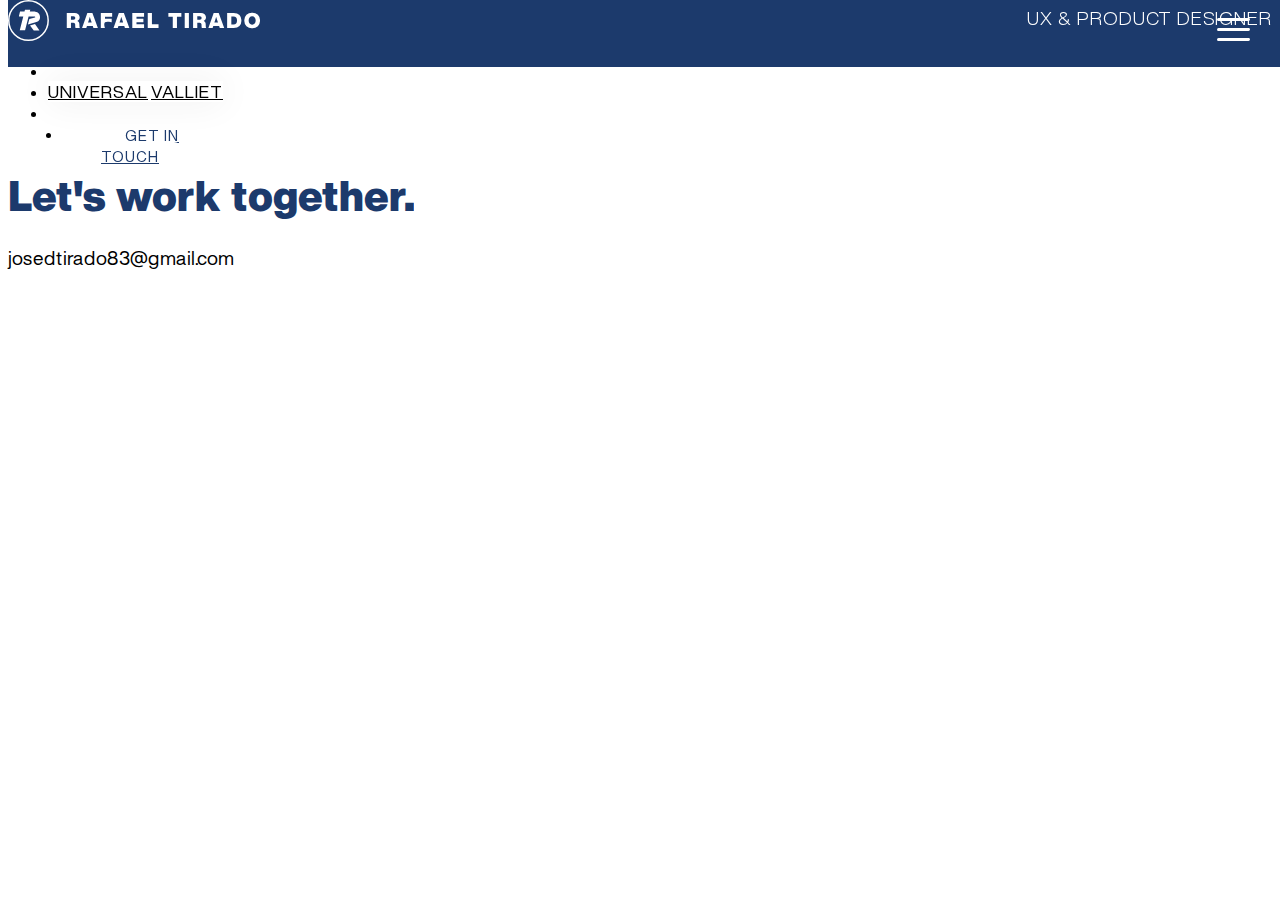
<file: contact.html>
<!doctype html>
<html lang="en">
  <head>
    <!-- Required meta tags -->
    <meta charset="utf-8">
    <meta name="viewport" content="width=device-width, initial-scale=1, shrink-to-fit=no">

    <link href="fonts/stylesheet.css" rel="stylesheet">
    
    <!-- Bootstrap CSS -->
    <link rel="stylesheet" href="https://cdn.jsdelivr.net/npm/bootstrap@4.6.1/dist/css/bootstrap.min.css" integrity="sha384-zCbKRCUGaJDkqS1kPbPd7TveP5iyJE0EjAuZQTgFLD2ylzuqKfdKlfG/eSrtxUkn" crossorigin="anonymous">


    <!-- Custom CSS -->
    <link rel="stylesheet" href="css/styles.css">
    

    <title>Rafael Tirado UX Porfolio</title>
  </head>
  <body class="general"> 
    
    <header>
        <div class="container">
            <div class="row">
                <div class="col-md-12">

                    <nav class="navbar navbar-expand-lg navbar-light">
                        <a class="navbar-brand" href="index.html">
                            <img src="images/logo_jr.svg" alt="Rafael Tirado, UX & Product Designer">
                            <span class="skill d-none">UX & PRODUCT DESIGNER</span>
                        </a>
                        <button class="navbar-toggler" type="button" data-toggle="collapse" data-target="#navbarNav" aria-controls="navbarNav" aria-expanded="false" aria-label="Toggle navigation">
                          <span class="navbar-toggler-icon"></span>
                        </button>
                        <div class="collapse navbar-collapse justify-content-end" id="navbarNav">
                            <ul class="navbar-nav">
                                <li class="nav-item active">
                                  <a class="nav-link" href="index.html#">Home</a>
                                </li>
                                <li class="nav-item">
                                    <div class="dropdown">
                                    <a class="nav-link dropdown-toggle" role="button" id="dropdownMenuLink" data-toggle="dropdown" aria-expanded="false">Work</a>
                                        <div class="dropdown-menu" aria-labelledby="dropdownMenuLink">
                                          <a class="dropdown-item" href="universal.html">Universal</a>
                                          <a class="dropdown-item" href="valliet.html">Valliet</a>
                                        </div>
                                      </div>
                                  </li>
                                <li class="nav-item">
                                  <a class="nav-link" href="about-me.html">About</a>
                                </li>
                                <li class="nav-item contact-link">
                                    <a class="nav-link" target="blank" href="mailto:josedtirado83@gmail.com?subject=Hey there!">Get in touch</a>
                                  </li>
                              </ul>
                        </div>
                      </nav>
                </div>
            </div>
        </div>
    </header>

    <div class="general-content about">
      <div class="container">
          <div class="row">
              <div class="col-md-12">
                  <h1>Let's work together.</h1>
                  <p>
                      <strong></strong>
                      josedtirado83@gmail.com

                  </p>
                
              </div>
          </div>
        </div>
      </div>

 


    <!-- Optional JavaScript; choose one of the two! -->

    <!-- Option 1: jQuery and Bootstrap Bundle (includes Popper) -->
    <script src="https://cdn.jsdelivr.net/npm/jquery@3.5.1/dist/jquery.slim.min.js" integrity="sha384-DfXdz2htPH0lsSSs5nCTpuj/zy4C+OGpamoFVy38MVBnE+IbbVYUew+OrCXaRkfj" crossorigin="anonymous"></script>
    <script src="https://cdn.jsdelivr.net/npm/bootstrap@4.6.1/dist/js/bootstrap.bundle.min.js" integrity="sha384-fQybjgWLrvvRgtW6bFlB7jaZrFsaBXjsOMm/tB9LTS58ONXgqbR9W8oWht/amnpF" crossorigin="anonymous"></script>

    <!-- Option 2: Separate Popper and Bootstrap JS -->
    <!--
    <script src="https://cdn.jsdelivr.net/npm/jquery@3.5.1/dist/jquery.slim.min.js" integrity="sha384-DfXdz2htPH0lsSSs5nCTpuj/zy4C+OGpamoFVy38MVBnE+IbbVYUew+OrCXaRkfj" crossorigin="anonymous"></script>
    <script src="https://cdn.jsdelivr.net/npm/popper.js@1.16.1/dist/umd/popper.min.js" integrity="sha384-9/reFTGAW83EW2RDu2S0VKaIzap3H66lZH81PoYlFhbGU+6BZp6G7niu735Sk7lN" crossorigin="anonymous"></script>
    <script src="https://cdn.jsdelivr.net/npm/bootstrap@4.6.1/dist/js/bootstrap.min.js" integrity="sha384-VHvPCCyXqtD5DqJeNxl2dtTyhF78xXNXdkwX1CZeRusQfRKp+tA7hAShOK/B/fQ2" crossorigin="anonymous"></script>
    -->
  </body>
</html>
</file>
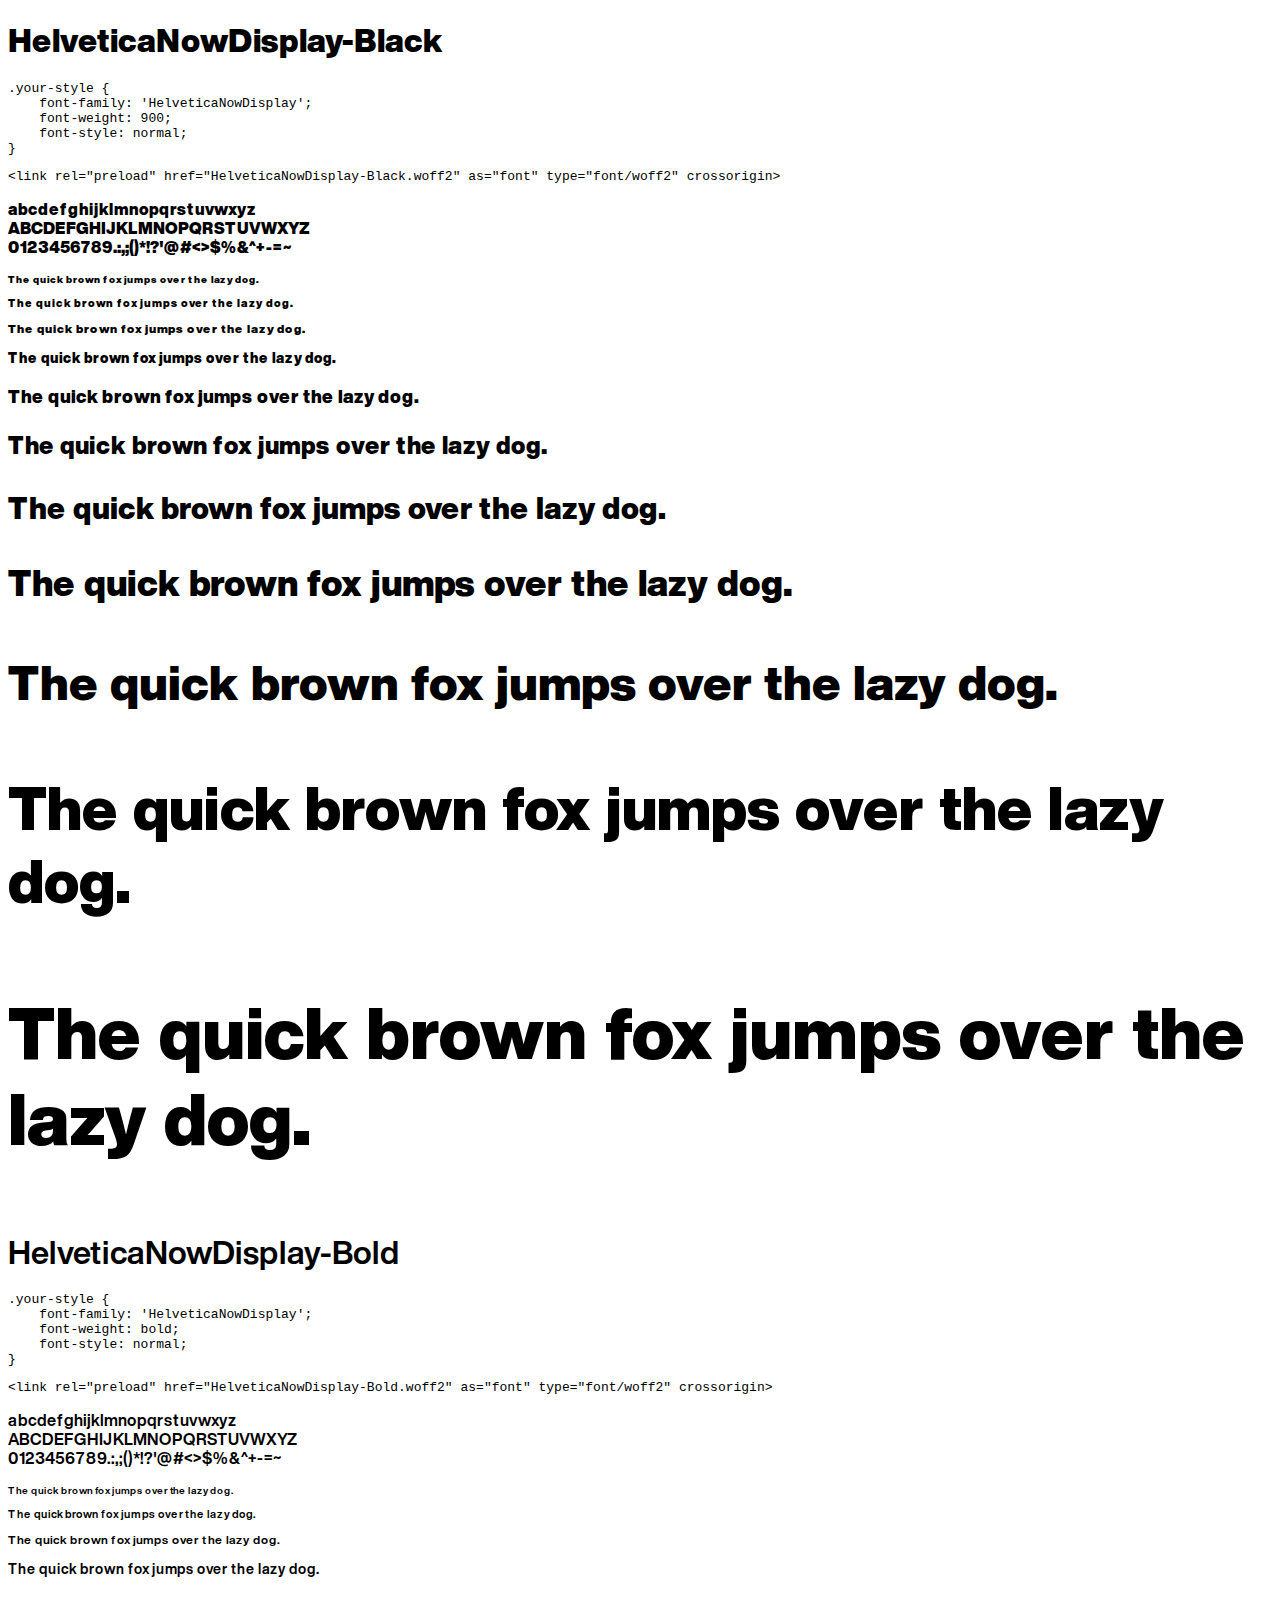
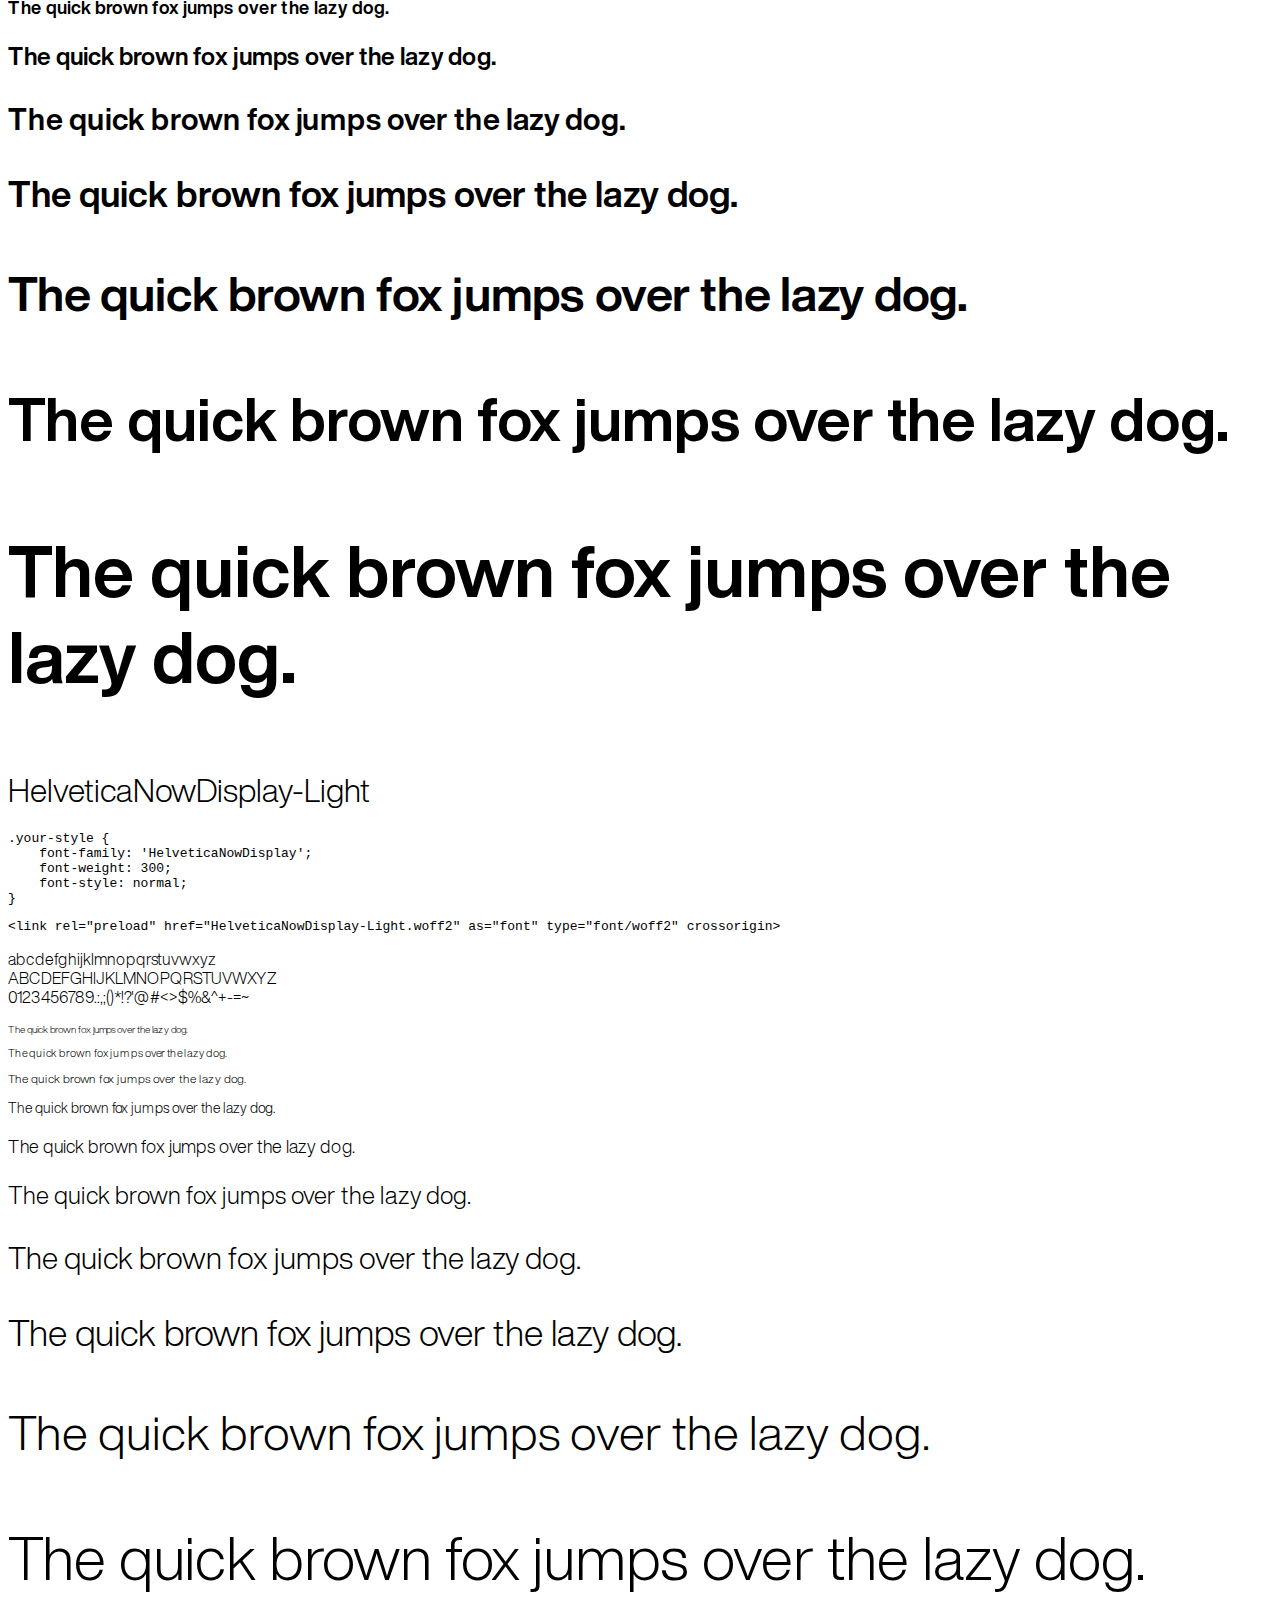
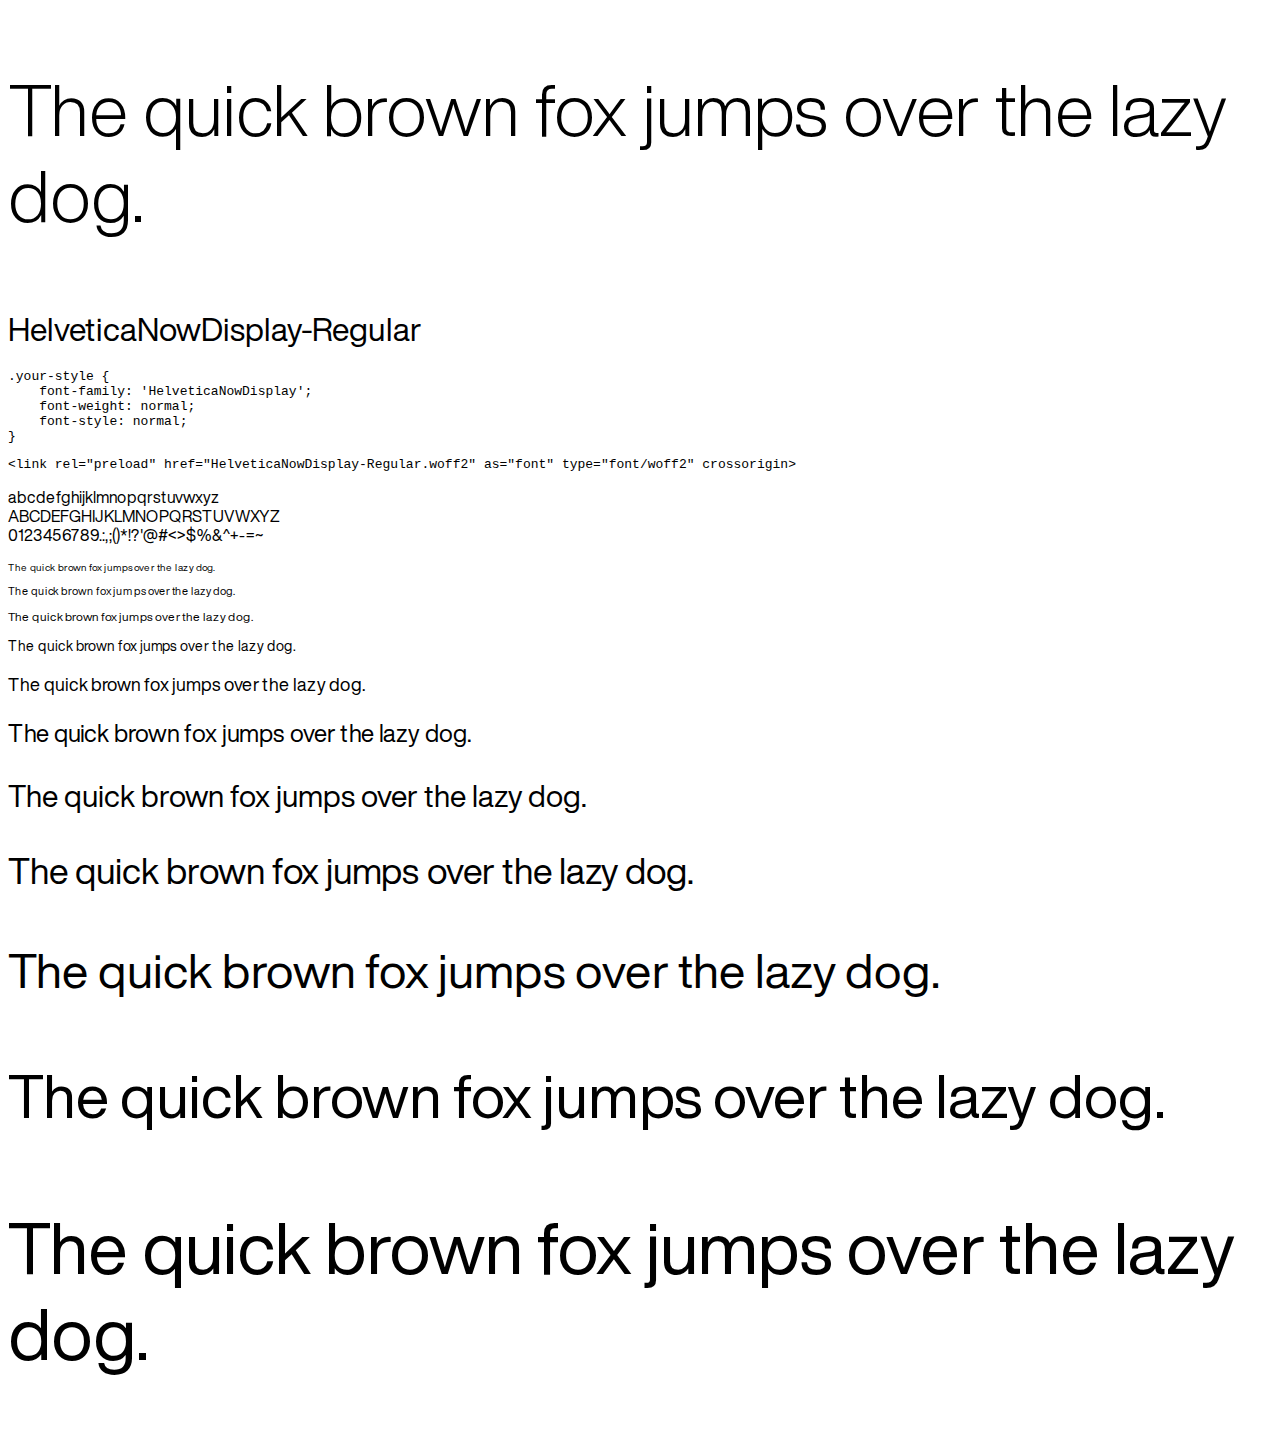
<file: demo-fonts.html>
<!DOCTYPE html>
<html lang="en">
<head>
    <meta charset="utf-8">
    <meta http-equiv="X-UA-Compatible" content="IE=edge">
    <meta name="viewport" content="width=device-width, initial-scale=1">
    <meta name="robots" content="noindex, noarchive">
    <meta name="format-detection" content="telephone=no">
    <title>Transfonter demo</title>
    
    <link href="fonts/stylesheet.css" rel="stylesheet">

</head>
<body>
<div class="page">
    <div class="demo">
        <h1 style="font-family: 'HelveticaNowDisplay'; font-weight: 900; font-style: normal;">HelveticaNowDisplay-Black</h1>
        <pre title="Usage">.your-style {
    font-family: 'HelveticaNowDisplay';
    font-weight: 900;
    font-style: normal;
}</pre>
        <pre title="Preload (optional)">
&lt;link rel=&quot;preload&quot; href=&quot;HelveticaNowDisplay-Black.woff2&quot; as=&quot;font&quot; type=&quot;font/woff2&quot; crossorigin&gt;</pre>
        <div class="font-container" style="font-family: 'HelveticaNowDisplay'; font-weight: 900; font-style: normal;">
            <p class="letters">
                abcdefghijklmnopqrstuvwxyz<br>
ABCDEFGHIJKLMNOPQRSTUVWXYZ<br>
                0123456789.:,;()*!?'@#&lt;&gt;$%&^+-=~
            </p>
            <p class="s10" style="font-size: 10px;">The quick brown fox jumps over the lazy dog.</p>
            <p class="s11" style="font-size: 11px;">The quick brown fox jumps over the lazy dog.</p>
            <p class="s12" style="font-size: 12px;">The quick brown fox jumps over the lazy dog.</p>
            <p class="s14" style="font-size: 14px;">The quick brown fox jumps over the lazy dog.</p>
            <p class="s18" style="font-size: 18px;">The quick brown fox jumps over the lazy dog.</p>
            <p class="s24" style="font-size: 24px;">The quick brown fox jumps over the lazy dog.</p>
            <p class="s30" style="font-size: 30px;">The quick brown fox jumps over the lazy dog.</p>
            <p class="s36" style="font-size: 36px;">The quick brown fox jumps over the lazy dog.</p>
            <p class="s48" style="font-size: 48px;">The quick brown fox jumps over the lazy dog.</p>
            <p class="s60" style="font-size: 60px;">The quick brown fox jumps over the lazy dog.</p>
            <p class="s72" style="font-size: 72px;">The quick brown fox jumps over the lazy dog.</p>
        </div>
    </div>

    <div class="demo">
        <h1 style="font-family: 'HelveticaNowDisplay'; font-weight: bold; font-style: normal;">HelveticaNowDisplay-Bold</h1>
        <pre title="Usage">.your-style {
    font-family: 'HelveticaNowDisplay';
    font-weight: bold;
    font-style: normal;
}</pre>
        <pre title="Preload (optional)">
&lt;link rel=&quot;preload&quot; href=&quot;HelveticaNowDisplay-Bold.woff2&quot; as=&quot;font&quot; type=&quot;font/woff2&quot; crossorigin&gt;</pre>
        <div class="font-container" style="font-family: 'HelveticaNowDisplay'; font-weight: bold; font-style: normal;">
            <p class="letters">
                abcdefghijklmnopqrstuvwxyz<br>
ABCDEFGHIJKLMNOPQRSTUVWXYZ<br>
                0123456789.:,;()*!?'@#&lt;&gt;$%&^+-=~
            </p>
            <p class="s10" style="font-size: 10px;">The quick brown fox jumps over the lazy dog.</p>
            <p class="s11" style="font-size: 11px;">The quick brown fox jumps over the lazy dog.</p>
            <p class="s12" style="font-size: 12px;">The quick brown fox jumps over the lazy dog.</p>
            <p class="s14" style="font-size: 14px;">The quick brown fox jumps over the lazy dog.</p>
            <p class="s18" style="font-size: 18px;">The quick brown fox jumps over the lazy dog.</p>
            <p class="s24" style="font-size: 24px;">The quick brown fox jumps over the lazy dog.</p>
            <p class="s30" style="font-size: 30px;">The quick brown fox jumps over the lazy dog.</p>
            <p class="s36" style="font-size: 36px;">The quick brown fox jumps over the lazy dog.</p>
            <p class="s48" style="font-size: 48px;">The quick brown fox jumps over the lazy dog.</p>
            <p class="s60" style="font-size: 60px;">The quick brown fox jumps over the lazy dog.</p>
            <p class="s72" style="font-size: 72px;">The quick brown fox jumps over the lazy dog.</p>
        </div>
    </div>

    <div class="demo">
        <h1 style="font-family: 'HelveticaNowDisplay'; font-weight: 300; font-style: normal;">HelveticaNowDisplay-Light</h1>
        <pre title="Usage">.your-style {
    font-family: 'HelveticaNowDisplay';
    font-weight: 300;
    font-style: normal;
}</pre>
        <pre title="Preload (optional)">
&lt;link rel=&quot;preload&quot; href=&quot;HelveticaNowDisplay-Light.woff2&quot; as=&quot;font&quot; type=&quot;font/woff2&quot; crossorigin&gt;</pre>
        <div class="font-container" style="font-family: 'HelveticaNowDisplay'; font-weight: 300; font-style: normal;">
            <p class="letters">
                abcdefghijklmnopqrstuvwxyz<br>
ABCDEFGHIJKLMNOPQRSTUVWXYZ<br>
                0123456789.:,;()*!?'@#&lt;&gt;$%&^+-=~
            </p>
            <p class="s10" style="font-size: 10px;">The quick brown fox jumps over the lazy dog.</p>
            <p class="s11" style="font-size: 11px;">The quick brown fox jumps over the lazy dog.</p>
            <p class="s12" style="font-size: 12px;">The quick brown fox jumps over the lazy dog.</p>
            <p class="s14" style="font-size: 14px;">The quick brown fox jumps over the lazy dog.</p>
            <p class="s18" style="font-size: 18px;">The quick brown fox jumps over the lazy dog.</p>
            <p class="s24" style="font-size: 24px;">The quick brown fox jumps over the lazy dog.</p>
            <p class="s30" style="font-size: 30px;">The quick brown fox jumps over the lazy dog.</p>
            <p class="s36" style="font-size: 36px;">The quick brown fox jumps over the lazy dog.</p>
            <p class="s48" style="font-size: 48px;">The quick brown fox jumps over the lazy dog.</p>
            <p class="s60" style="font-size: 60px;">The quick brown fox jumps over the lazy dog.</p>
            <p class="s72" style="font-size: 72px;">The quick brown fox jumps over the lazy dog.</p>
        </div>
    </div>

    <div class="demo">
        <h1 style="font-family: 'HelveticaNowDisplay'; font-weight: normal; font-style: normal;">HelveticaNowDisplay-Regular</h1>
        <pre title="Usage">.your-style {
    font-family: 'HelveticaNowDisplay';
    font-weight: normal;
    font-style: normal;
}</pre>
        <pre title="Preload (optional)">
&lt;link rel=&quot;preload&quot; href=&quot;HelveticaNowDisplay-Regular.woff2&quot; as=&quot;font&quot; type=&quot;font/woff2&quot; crossorigin&gt;</pre>
        <div class="font-container" style="font-family: 'HelveticaNowDisplay'; font-weight: normal; font-style: normal;">
            <p class="letters">
                abcdefghijklmnopqrstuvwxyz<br>
ABCDEFGHIJKLMNOPQRSTUVWXYZ<br>
                0123456789.:,;()*!?'@#&lt;&gt;$%&^+-=~
            </p>
            <p class="s10" style="font-size: 10px;">The quick brown fox jumps over the lazy dog.</p>
            <p class="s11" style="font-size: 11px;">The quick brown fox jumps over the lazy dog.</p>
            <p class="s12" style="font-size: 12px;">The quick brown fox jumps over the lazy dog.</p>
            <p class="s14" style="font-size: 14px;">The quick brown fox jumps over the lazy dog.</p>
            <p class="s18" style="font-size: 18px;">The quick brown fox jumps over the lazy dog.</p>
            <p class="s24" style="font-size: 24px;">The quick brown fox jumps over the lazy dog.</p>
            <p class="s30" style="font-size: 30px;">The quick brown fox jumps over the lazy dog.</p>
            <p class="s36" style="font-size: 36px;">The quick brown fox jumps over the lazy dog.</p>
            <p class="s48" style="font-size: 48px;">The quick brown fox jumps over the lazy dog.</p>
            <p class="s60" style="font-size: 60px;">The quick brown fox jumps over the lazy dog.</p>
            <p class="s72" style="font-size: 72px;">The quick brown fox jumps over the lazy dog.</p>
        </div>
    </div>

</div>
</body>
</html>
</file>
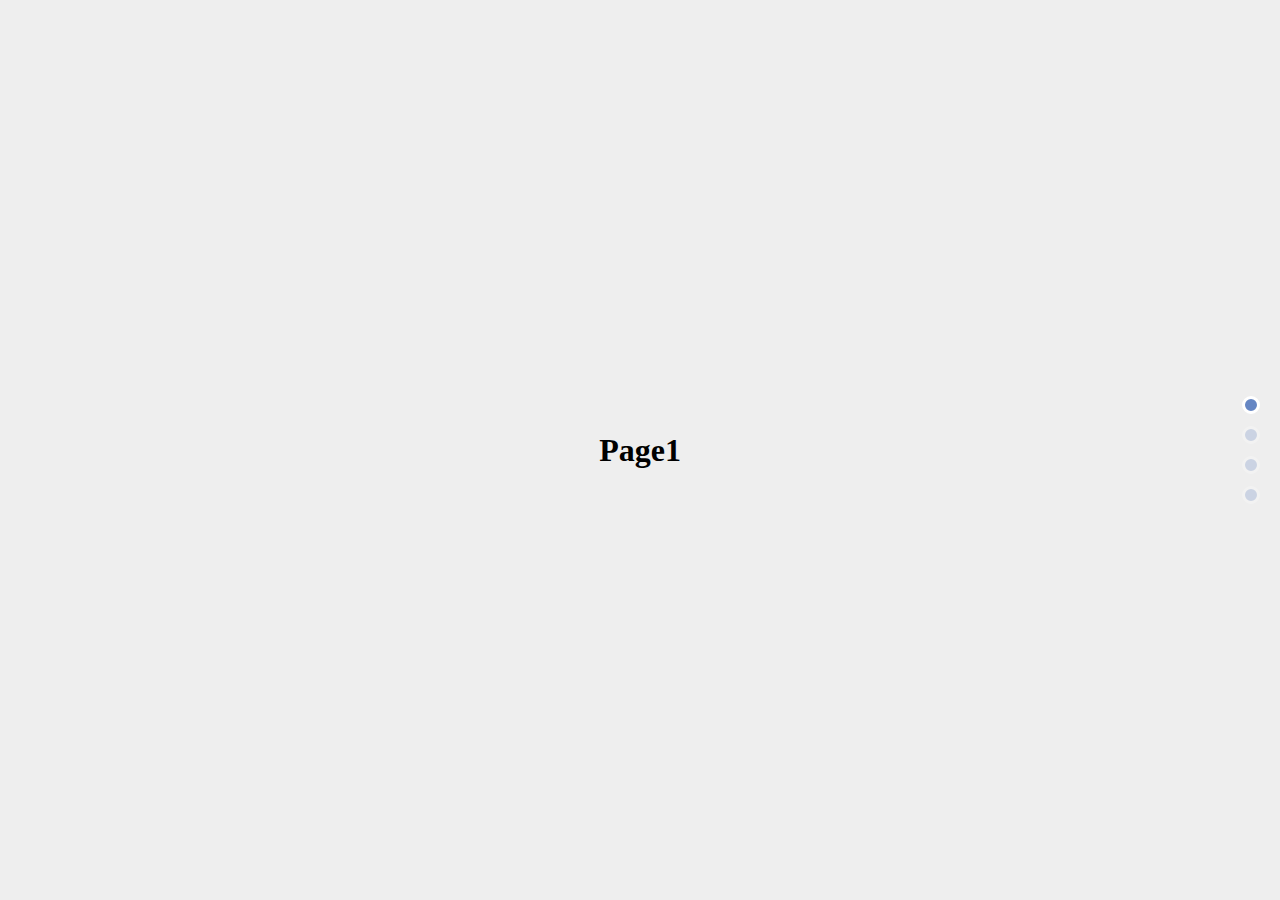
<file: javascript/sample.html>
<!DOCTYPE HTML>
<html lang="en">
<head>
    <meta charset="UTF-8">
    <meta name="viewport"
          content="width=device-width, user-scalable=no, initial-scale=1.0, maximum-scale=1.0, minimum-scale=1.0">
    <meta http-equiv="X-UA-Compatible" content="ie=edge">
    <link rel="stylesheet" href="docSlider.css">
    <style>
        section:nth-child(odd){
            background-color: #eee;
        }
        .inner{
            height: 100%;
            display: flex;
            justify-content: center;
            align-items: center;
            font-weight: bold;
            font-size: 2em;
        }

    </style>
    <title>Sample :: docSlider.js</title>
</head>
<body>

<div class="docSlider">
    <section>
        <div class="inner">Page1</div>
    </section>
    <section>
        <div class="inner">Page2</div>
    </section>
    <section>
        <div class="inner">Page3</div>
    </section>
    <section>
        <div class="inner">Page4</div>
    </section>
</div>

<script src="docSlider.min.js"></script>
<script>docSlider.init();</script>
</body>
</html>
</file>
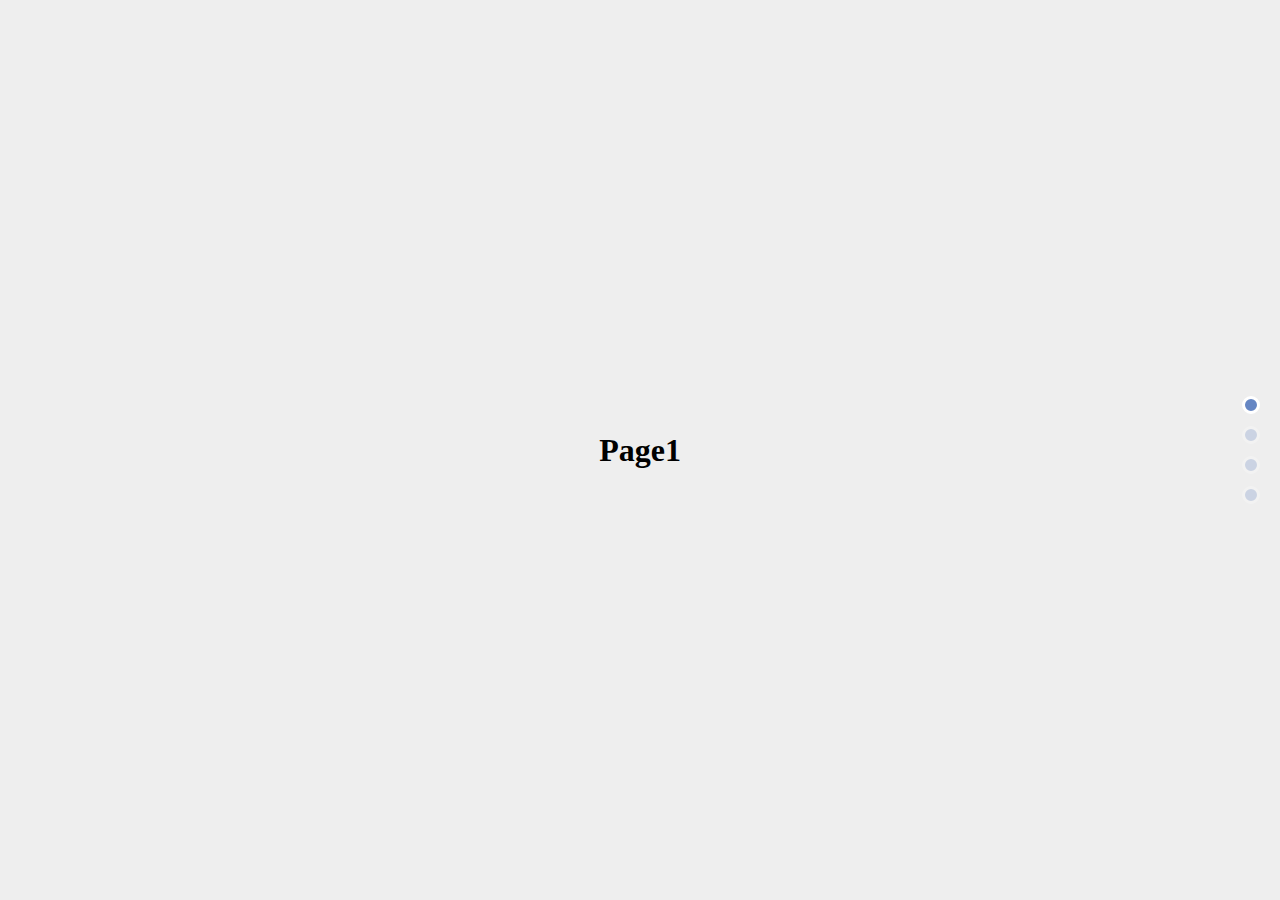
<file: javascript/sample_horizontal.html>
<!DOCTYPE HTML>
<html lang="en">
<head>
    <meta charset="UTF-8">
    <meta name="viewport"
          content="width=device-width, user-scalable=no, initial-scale=1.0, maximum-scale=1.0, minimum-scale=1.0">
    <meta http-equiv="X-UA-Compatible" content="ie=edge">
    <link rel="stylesheet" href="docSlider.css">
    <style>
        section:nth-child(odd){
            background-color: #eee;
        }
        .inner{
            height: 100%;
            display: flex;
            justify-content: center;
            align-items: center;
            font-weight: bold;
            font-size: 2em;
        }

    </style>
    <title>Sample :: docSlider.js</title>
</head>
<body>

<div class="docSlider">
    <section>
        <div class="inner">Page1</div>
    </section>
    <section>
        <div class="inner">Page2</div>
    </section>
    <section>
        <div class="inner">Page3</div>
    </section>
    <section>
        <div class="inner">Page4</div>
    </section>
</div>

<script src="docSlider.min.js"></script>
<script>docSlider.init({horizontal: true});</script>
</body>
</html>
</file>
<file: fonts/stylesheet.css>
@font-face {
    font-family: 'HelveticaNowDisplay';
    src: url('HelveticaNowDisplay-Black.woff2') format('woff2'),
        url('HelveticaNowDisplay-Black.woff') format('woff'),
        url('HelveticaNowDisplay-Black.ttf') format('truetype');
    font-weight: 900;
    font-style: normal;
    font-display: swap;
}

@font-face {
    font-family: 'HelveticaNowDisplay';
    src: url('HelveticaNowDisplay-Bold.woff2') format('woff2'),
        url('HelveticaNowDisplay-Bold.woff') format('woff'),
        url('HelveticaNowDisplay-Bold.ttf') format('truetype');
    font-weight: bold;
    font-style: normal;
    font-display: swap;
}

@font-face {
    font-family: 'HelveticaNowDisplay';
    src: url('HelveticaNowDisplay-Light.woff2') format('woff2'),
        url('HelveticaNowDisplay-Light.woff') format('woff'),
        url('HelveticaNowDisplay-Light.ttf') format('truetype');
    font-weight: 300;
    font-style: normal;
    font-display: swap;
}

@font-face {
    font-family: 'HelveticaNowDisplay';
    src: url('HelveticaNowDisplay-Regular.woff2') format('woff2'),
        url('HelveticaNowDisplay-Regular.woff') format('woff'),
        url('HelveticaNowDisplay-Regular.ttf') format('truetype');
    font-weight: normal;
    font-style: normal;
    font-display: swap;
}
</file>
<file: css/styles.css>
@media (min-width: 1330px) {
  .container,
  container-lg,
  .container-md,
  .container-sm,
  .container-xl {
    max-width: 1330px !important;
  }
}

body {
  font-family: 'HelveticaNowDisplay';
  font-weight: normal;
  font-style: normal;
}

@media (min-width: 992px) {
  body {
    padding-top: 67px;
  }
}

.skill {
  color: #fff;
  font-family: 'HelveticaNowDisplay';
  font-weight: 300;
  font-style: normal;
  font-size: 19px;
  letter-spacing: 1px;
  padding: 0 0 0 20px;
  margin-top: 6px;
  float: right;
  display: none;
}

@media (min-width: 1200px) {
  .skill {
    display: block;
  }
}

/*------------------ HEADER ---------------------- */
.menu-toggler-icon {
  background: pink url("images/menu-mobile.svg") no-repeat !important;
  width: 100px;
  height: 100px;
}

h1 {
  font-family: 'HelveticaNowDisplay';
  font-weight: 900;
  font-style: normal;
  color: #1C3A6C;
  font-size: 1.9rem;
  padding-right: 50px;
  line-height: 1.1;
}

@media (min-width: 992px) {
  h1 {
    font-size: 2.6rem;
  }
}

h2 {
  font-family: 'HelveticaNowDisplay';
  font-weight: 900;
  font-style: normal;
  color: #000;
  font-size: 2.6rem;
  padding-right: 50px;
  line-height: 1.1;
  letter-spacing: 1px;
  position: relative;
}

h3 {
  font-family: 'HelveticaNowDisplay';
  font-weight: 900;
  font-style: normal;
  color: #000;
  font-size: 1.5rem;
}

/*------------------ ./ delete---------------------- */
.navbar-brand {
  margin: 0;
  display: block;
  width: 100% !important;
}

@media (min-width: 992px) {
  .navbar-brand {
    margin-right: 1rem;
    width: auto !important;
  }
}

.navbar-toggler {
  border: none;
  background: url("../images/menu-mobile.svg") no-repeat center center;
  width: 59px;
  height: 45px;
  position: absolute;
  right: 25px;
  top: 7px;
}

@media (max-width: 992px) {
  .navbar-brand img {
    width: 186px;
  }
}

@media (max-width: 992px) {
  .inner {
    padding: 20px 15px 0 15px;
  }
}

.inner.universal .universal-home-pic {
  text-align: center;
}

.mt-6 {
  margin-top: 78px;
}

.speak-loud {
  font-size: 3.5rem;
}

.speak-loud.intro {
  font-size: 2rem;
  color: #1C3A6C;
}

@media (min-width: 992px) {
  .speak-loud.intro {
    height: 56px;
    font-size: 4rem;
  }
}

.speak-low {
  font-size: 1.2rem;
  font-family: 'HelveticaNowDisplay';
  font-weight: 500;
  color: #1C3A6C;
}

.intro-text {
  font-size: 1.3rem;
  color: #1C3A6C;
}

@media (min-width: 992px) {
  .intro-text {
    font-size: 1.7rem;
  }
}

.speak-med {
  font-size: 1.1rem;
}

.reading-time {
  font-size: 1.2rem;
  color: #002C7E;
}

h4 {
  font-family: 'HelveticaNowDisplay';
  font-weight: bold;
  font-style: normal;
  text-transform: uppercase;
  font-size: 1.2rem;
  margin: 0;
}

h5 {
  font-family: 'HelveticaNowDisplay';
  font-weight: 900;
  font-style: normal;
  color: #000;
  font-size: 2.125rem;
  margin: 0;
}

h5 span {
  font-weight: 300;
}

h6 {
  font-size: 1.4rem;
}

/* ------- Clear list ----------------*/
.clear-list {
  list-style: none;
  padding: 0;
  margin: 0;
}

/* ------- Bullet list --------------*/
ul.bullet-list {
  padding: 0 0 0 21px;
}

li {
  font-size: 1.1rem;
}

p {
  font-size: 1.1rem;
}

/* ------- Alphabetical list --------*/
ul.alphabetical-list {
  padding: 0 0 0 21px;
  list-style: none;
  padding: 0;
  margin: 10px 0 0 0;
}

ul.alphabetical-list li {
  position: relative;
  padding-left: 50px;
  border-radius: 50%;
  margin-bottom: 19px;
}

ul.alphabetical-list li:before {
  font-size: 21px;
  content: "A";
  width: 40px;
  height: 40px;
  background: #1C3A6C;
  position: absolute;
  border-radius: 50%;
  color: #fff;
  text-align: center;
  padding-top: 4px;
  left: 0;
}

ul.alphabetical-list li + li:before {
  content: "B";
}

ul.alphabetical-list li + li + li:before {
  content: "C";
}

/* ---------------- Header and Hero Art --------------------*/
header {
  position: fixed;
  top: 0;
  z-index: 10;
  width: 100%;
  background: #1C3A6C;
}

@media (min-width: 992px) {
  header {
    height: 67px;
  }
}

.general header {
  background: #1C3A6C;
}

.main-art {
  background: #EFF4FF;
  padding-top: 60px;
}

/* ---------------- Navigation --------------------*/
#navbarNav a {
  color: #fff !important;
  text-transform: uppercase;
}

#navbarNav .nav-item.contact-link {
  width: 100%;
}

@media (min-width: 992px) {
  #navbarNav .nav-item.contact-link {
    width: 156px;
    margin-left: 15px;
  }
}

#navbarNav .nav-item.contact-link a.nav-link {
  padding: 7px 22px;
  background: #fff;
  color: #1C3A6C !important;
  text-align: center;
  border-radius: 7px;
}

/* ------------------------------------------------------------------------------------------------ RESPONSIVE --------- */
@media (min-width: 576px) {
  .navbar {
    padding-left: 0;
  }
  .avbar-brand {
    margin: 0 auto;
  }
}

.navbar-nav {
  text-align: center;
}

@media (max-width: 992px) {
  .navbar-nav .dropdown-menu {
    position: static;
    float: none;
    background: #061E4B;
    text-align: center;
  }
}

.navbar-nav .nav-link {
  font-family: 'HelveticaNowDisplay';
  font-weight: normal;
  font-style: normal;
  font-size: 0.9375rem;
  letter-spacing: 1px;
}

.navbar-nav .nav-link:hover {
  opacity: 0.7;
}

.navbar-expand-lg .navbar-nav .nav-link {
  padding-right: 0.8rem;
  padding-left: 0.8rem;
}

/* ---------------- Numeric titles --------------------*/
h2 span {
  font-family: 'HelveticaNowDisplay';
  font-weight: 300;
  font-style: normal;
  font-size: 2.6rem;
}

.step-01::before, .step-02::before, .step-03::before, .step-04::before, .step-05::before {
  content: "01";
  font-size: 60px;
  color: #000;
  font-weight: bold;
  position: absolute;
  top: -50px;
  opacity: 0.15;
  font-family: 'HelveticaNowDisplay';
  font-weight: 900;
  font-style: normal;
  top: -91px;
  font-size: 5.8rem;
}

.step-02::before {
  content: "02";
  color: #fff;
}

.step-03::before {
  content: "03";
}

.step-04::before {
  content: "04";
}

.step-05::before {
  content: "05";
}

/* ---------------- Project Pieces wrapper --------------------*/
.shadow-box {
  padding: 30px;
  border-radius: 10px;
  -webkit-box-shadow: 0px 0px 36px #00000012;
          box-shadow: 0px 0px 36px #00000012;
}

.pain-point, .solution-point {
  background: #FAFAFA;
  padding: 20px 32px;
  border-radius: 10px;
  height: 100%;
}

.pain-point strong, .solution-point strong {
  font-size: 20px;
}

.results-table {
  position: relative;
}

.results-table:before {
  content: "";
  width: 32%;
  height: 88%;
  background: url(../images/universal/people.svg) no-repeat 0 0;
  position: absolute;
  right: 0;
  top: -69%;
  z-index: 3;
}

.results-table img {
  position: relative;
  z-index: 4;
}

/* ---------------- Fixing Image Sizes --------------------*/
.resize-img {
  width: 108% !important;
  margin-left: -4%;
}

.resize-img-b {
  width: 103%;
}

.resize-img-c {
  width: 102% !important;
  margin-left: -2%;
}

.mb-l-10 {
  margin-bottom: -15px;
  position: relative;
}

.mb-l-40 {
  margin-bottom: -40px;
  position: relative;
}

.mt-less-73 {
  margin-top: -73px;
}

.mt-less-28 {
  margin-top: -28px;
}

/* ---------------- THEMES --------------------*/
.general .general-content {
  padding: 90px 15px;
}

@media (min-width: 992px) {
  .general .general-content {
    padding: 70px 0;
  }
}

.general .general-content.dark-color {
  padding: 170px 0 100px 0;
  background: #1C3A6C;
}

.general .general-content.dark-color h2, .general .general-content.dark-color h3, .general .general-content.dark-color p {
  color: #fff;
}

.general .general-content.gray-bg {
  background: #F6F7FA;
}

.general a {
  color: #0AA3C6;
}

.general .next-project {
  font-family: 'HelveticaNowDisplay';
  font-weight: 900;
  font-style: normal;
  color: #002C7E;
  font-size: 2.6rem;
  padding-right: 50px;
  text-align: center;
  background: url("../images/next-arrow.svg") no-repeat right center;
  padding: 15px 50px;
}

.general .next-project:hover {
  text-decoration: none;
}

.general .btn-link {
  color: #0AA3C6;
  border: solid 1px #0AA3C6;
  padding: 10px 20px;
  border-radius: 7px;
  margin-top: 3px;
  display: inline-block;
  text-decoration: none;
}

.general.valliet .main-art {
  background: #BF655B;
  padding-top: 60px;
}

.general.valliet h1, .general.valliet .reading-time {
  color: #fff;
}

.general.valliet header {
  background: #502722;
}

.general.valliet #navbarNav .nav-item.contact-link a.nav-link {
  color: #502722 !important;
}

.general.valliet .general-content.dark-color {
  background: #BF655B;
  padding: 100px 0 70px 0;
}

.general.valliet .next-project {
  color: #BF655B;
}

.general.valliet a {
  color: #BF655B;
}

.general.valliet .next-project {
  background: url("../images/valliet/valliet-arrow.svg") no-repeat right 15px;
}

.general.valliet .btn-link {
  color: #BF655B;
  border: solid 1px #BF655B;
  text-decoration: none;
}

.general.valliet #navbarNav a.dropdown-item.active, .general.valliet #navbarNav a.dropdown-item:active {
  color: #fff !important;
  text-decoration: none;
  background-color: #502722;
}

.general-content.about p {
  font-size: 1.2rem;
}

.general-content.about .btn-link {
  font-size: 1.2rem;
  padding: 10px 37px;
}

.about-picture {
  width: 78%;
  float: right;
  display: none;
}

@media (min-width: 992px) {
  .about-picture {
    display: block;
  }
}

#navbarNav a.dropdown-item.active,
#navbarNav a.dropdown-item:active {
  color: #fff !important;
  text-decoration: none;
  background-color: #1C3A6C;
}

#navbarNav a.dropdown-item {
  color: #fff !important;
  text-transform: uppercase;
  letter-spacing: 1px;
}

@media (min-width: 992px) {
  #navbarNav a.dropdown-item {
    color: #000 !important;
  }
}

.valliet-pic {
  margin-top: -8%;
  width: 125.2% !important;
  margin-left: -7%;
}

.mobile-player {
  width: 321px;
}

.universal-home-pic img {
  width: 35vw;
  margin-bottom: -8%;
  margin-left: 70px;
}

.valliet-home-pic img {
  width: 40vw;
  margin-bottom: -8%;
  margin-left: 70px;
}

.hotizontal-pills {
  list-style: none;
  padding: 0;
  margin-bottom: 24px;
  float: left;
  width: 100%;
}

.hotizontal-pills li {
  background: #3F61A0;
  border-radius: 7px;
  padding: 7px 25px;
  color: #fff;
  font-family: 'HelveticaNowDisplay';
  font-weight: 300;
  font-style: normal;
  font-size: 15px;
  float: left;
  margin-right: 12px;
  margin-bottom: 12px;
}

.down-icon {
  background: url("../images/down-arrow.svg") no-repeat center center;
  width: 66px;
  height: 60px;
  position: absolute;
  top: 92%;
  left: 50%;
  -webkit-transform: translate(-50%, -50%);
  transform: translate(-50%, -50%);
  background-size: 100%;
  opacity: 0.5;
  -webkit-transition: all 0.3s ease;
  transition: all 0.3s ease;
}

.down-icon:hover {
  opacity: 1;
}

@media (max-width: 768px) {
  .down-icon {
    width: 36px;
    top: 95%;
  }
}

.dropdown-menu {
  position: absolute;
  top: 121%;
  border: none !important;
  -webkit-box-shadow: 0px 0px 36px #00000012;
  box-shadow: 0px 0px 36px #00000012;
}

/*-----------------------------------------------------------------------------*/
/*----------------------------- MOBILE MENU -----------------------------------*/
/*-----------------------------------------------------------------------------*/
.window {
  position: relative;
  display: block;
  width: 360px;
  height: 567px;
  margin: 100px auto 0;
  -webkit-box-shadow: 0 0 65px 15px rgba(0, 0, 0, 0.2);
          box-shadow: 0 0 65px 15px rgba(0, 0, 0, 0.2);
  overflow: hidden;
  border-radius: 3px;
  background: #f1f1f1;
}

.window .header {
  position: absolute;
  display: block;
  top: 0;
  left: 0;
  height: 50px;
  width: 100%;
  background: rgba(0, 0, 0, 0.8);
  overflow: hidden;
  -webkit-transition: all 0.5s ease-out, background 1s ease-out;
  transition: all 0.5s ease-out, background 1s ease-out;
  -webkit-transition-delay: 0.2s;
          transition-delay: 0.2s;
  z-index: 1;
}

.window .header .burger-container {
  position: relative;
  display: inline-block;
  height: 50px;
  width: 50px;
  cursor: pointer;
  -webkit-transform: rotate(0deg);
          transform: rotate(0deg);
  -webkit-transition: all 0.3s cubic-bezier(0.4, 0.01, 0.165, 0.99);
  transition: all 0.3s cubic-bezier(0.4, 0.01, 0.165, 0.99);
  -webkit-user-select: none;
  -moz-user-select: none;
  -ms-user-select: none;
  user-select: none;
  -webkit-tap-highlight-color: transparent;
}

.window .header .burger-container #burger {
  width: 18px;
  height: 8px;
  position: relative;
  display: block;
  margin: -4px auto 0;
  top: 50%;
}

.window .header .burger-container #burger .bar {
  width: 100%;
  height: 1px;
  display: block;
  position: relative;
  background: #fff;
  -webkit-transition: all 0.3s cubic-bezier(0.4, 0.01, 0.165, 0.99);
  transition: all 0.3s cubic-bezier(0.4, 0.01, 0.165, 0.99);
  -webkit-transition-delay: 0s;
          transition-delay: 0s;
}

.window .header .burger-container #burger .bar.topBar {
  -webkit-transform: translateY(0px) rotate(0deg);
          transform: translateY(0px) rotate(0deg);
}

.window .header .burger-container #burger .bar.btmBar {
  -webkit-transform: translateY(6px) rotate(0deg);
          transform: translateY(6px) rotate(0deg);
}

.window .header .icon {
  display: inline-block;
  position: absolute;
  height: 100%;
  line-height: 50px;
  width: 50px;
  height: 50px;
  text-align: center;
  color: #fff;
  font-size: 22px;
  left: 50%;
  -webkit-transform: translateX(-50%);
          transform: translateX(-50%);
}

.window .header .icon.icon-bag {
  right: 0;
  top: 0;
  left: auto;
  -webkit-transform: translateX(0px);
          transform: translateX(0px);
  -webkit-transition: -webkit-transform 0.5s cubic-bezier(0.4, 0.01, 0.165, 0.99);
  transition: -webkit-transform 0.5s cubic-bezier(0.4, 0.01, 0.165, 0.99);
  transition: transform 0.5s cubic-bezier(0.4, 0.01, 0.165, 0.99);
  transition: transform 0.5s cubic-bezier(0.4, 0.01, 0.165, 0.99), -webkit-transform 0.5s cubic-bezier(0.4, 0.01, 0.165, 0.99);
  -webkit-transition-delay: 0.65s;
          transition-delay: 0.65s;
}

.window .header ul.menu {
  position: relative;
  display: block;
  padding: 0px 48px 0;
  list-style: none;
}

.window .header ul.menu li.menu-item {
  border-bottom: 1px solid #333;
  margin-top: 5px;
  -webkit-transform: scale(1.15) translateY(-30px);
          transform: scale(1.15) translateY(-30px);
  opacity: 0;
  -webkit-transition: opacity 0.6s cubic-bezier(0.4, 0.01, 0.165, 0.99), -webkit-transform 0.5s cubic-bezier(0.4, 0.01, 0.165, 0.99);
  transition: opacity 0.6s cubic-bezier(0.4, 0.01, 0.165, 0.99), -webkit-transform 0.5s cubic-bezier(0.4, 0.01, 0.165, 0.99);
  transition: transform 0.5s cubic-bezier(0.4, 0.01, 0.165, 0.99), opacity 0.6s cubic-bezier(0.4, 0.01, 0.165, 0.99);
  transition: transform 0.5s cubic-bezier(0.4, 0.01, 0.165, 0.99), opacity 0.6s cubic-bezier(0.4, 0.01, 0.165, 0.99), -webkit-transform 0.5s cubic-bezier(0.4, 0.01, 0.165, 0.99);
}

.window .header ul.menu li.menu-item:nth-child(1) {
  -webkit-transition-delay: 0.49s;
          transition-delay: 0.49s;
}

.window .header ul.menu li.menu-item:nth-child(2) {
  -webkit-transition-delay: 0.42s;
          transition-delay: 0.42s;
}

.window .header ul.menu li.menu-item:nth-child(3) {
  -webkit-transition-delay: 0.35s;
          transition-delay: 0.35s;
}

.window .header ul.menu li.menu-item:nth-child(4) {
  -webkit-transition-delay: 0.28s;
          transition-delay: 0.28s;
}

.window .header ul.menu li.menu-item:nth-child(5) {
  -webkit-transition-delay: 0.21s;
          transition-delay: 0.21s;
}

.window .header ul.menu li.menu-item:nth-child(6) {
  -webkit-transition-delay: 0.14s;
          transition-delay: 0.14s;
}

.window .header ul.menu li.menu-item:nth-child(7) {
  -webkit-transition-delay: 0.07s;
          transition-delay: 0.07s;
}

.window .header ul.menu li.menu-item a {
  display: block;
  position: relative;
  color: #fff;
  font-family: "Ek Mukta", sans-serif;
  font-weight: 100;
  text-decoration: none;
  font-size: 22px;
  line-height: 2.35;
  font-weight: 200;
  width: 100%;
}

.window .header.menu-opened {
  height: 100%;
  background-color: #000;
  -webkit-transition: all 0.3s ease-in, background 0.5s ease-in;
  transition: all 0.3s ease-in, background 0.5s ease-in;
  -webkit-transition-delay: 0.25s;
          transition-delay: 0.25s;
}

.window .header.menu-opened .burger-container {
  -webkit-transform: rotate(90deg);
          transform: rotate(90deg);
}

.window .header.menu-opened .burger-container #burger .bar {
  -webkit-transition: all 0.4s cubic-bezier(0.4, 0.01, 0.165, 0.99);
  transition: all 0.4s cubic-bezier(0.4, 0.01, 0.165, 0.99);
  -webkit-transition-delay: 0.2s;
          transition-delay: 0.2s;
}

.window .header.menu-opened .burger-container #burger .bar.topBar {
  -webkit-transform: translateY(4px) rotate(45deg);
          transform: translateY(4px) rotate(45deg);
}

.window .header.menu-opened .burger-container #burger .bar.btmBar {
  -webkit-transform: translateY(3px) rotate(-45deg);
          transform: translateY(3px) rotate(-45deg);
}

.window .header.menu-opened ul.menu li.menu-item {
  -webkit-transform: scale(1) translateY(0px);
          transform: scale(1) translateY(0px);
  opacity: 1;
}

.window .header.menu-opened ul.menu li.menu-item:nth-child(1) {
  -webkit-transition-delay: 0.27s;
          transition-delay: 0.27s;
}

.window .header.menu-opened ul.menu li.menu-item:nth-child(2) {
  -webkit-transition-delay: 0.34s;
          transition-delay: 0.34s;
}

.window .header.menu-opened ul.menu li.menu-item:nth-child(3) {
  -webkit-transition-delay: 0.41s;
          transition-delay: 0.41s;
}

.window .header.menu-opened ul.menu li.menu-item:nth-child(4) {
  -webkit-transition-delay: 0.48s;
          transition-delay: 0.48s;
}

.window .header.menu-opened ul.menu li.menu-item:nth-child(5) {
  -webkit-transition-delay: 0.55s;
          transition-delay: 0.55s;
}

.window .header.menu-opened ul.menu li.menu-item:nth-child(6) {
  -webkit-transition-delay: 0.62s;
          transition-delay: 0.62s;
}

.window .header.menu-opened ul.menu li.menu-item:nth-child(7) {
  -webkit-transition-delay: 0.69s;
          transition-delay: 0.69s;
}

.window .header.menu-opened .icon.icon-bag {
  -webkit-transform: translateX(75px);
          transform: translateX(75px);
  -webkit-transition-delay: 0.3s;
          transition-delay: 0.3s;
}

.window .content {
  font-family: "Ek Mukta", sans-serif;
  padding: 67px 4% 0;
  text-align: justify;
  overflow: scroll;
  max-height: 100%;
}

.window .content::-webkit-scrollbar {
  display: none;
}

.window .content h2 {
  margin-bottom: 0px;
  letter-spacing: 1px;
}

.window .content img {
  width: 95%;
  position: relative;
  display: block;
  margin: 75px auto 75px;
}

.window .content img:nth-of-type(2) {
  margin: 75px auto;
}

@media (max-width: 600px) {
  .window {
    width: 100%;
    height: 100vh;
    margin: 0;
    border-radius: 0px;
  }
  .window .header {
    position: fixed;
  }
}

.social-links a {
  background: red;
  width: 45px;
  height: 45px;
  float: left;
  margin-right: 16px;
  text-indent: -99999px;
}

.social-links a.in-lk {
  background: url("../images/social/in-icon.svg") no-repeat center center;
}

.social-links a.dbl-lk {
  background: url("../images/social/dribbble-icon.svg") no-repeat center center;
}

.social-links a.inst-lk {
  background: url("../images/social/instagram-icon.svg") no-repeat center center;
}

.social-links a.tw-lk {
  background: url("../images/social/tw-icon.svg") no-repeat center 12px;
  background-size: 31px;
}

.inner-nav-links {
  background: #F7F7F7;
  padding: 15px 20px;
  text-align: left;
  color: #CCCCCC;
  font-weight: bold;
  /* position: fixed;
    bottom: 0;
    width: 100%;
    z-index: 9; */
}

.inner-nav-links .row {
  margin-left: 7px;
}

.inner-nav-links span {
  padding: 20px;
}

.inner-nav-links a {
  text-transform: uppercase;
  font-size: 18px;
  font-weight: bold;
  letter-spacing: 1px;
  text-decoration: none;
  /* project-arrow.svg */
  /* blue-project-arrow.svg */
  position: relative;
}

.inner-nav-links a.next-link:after {
  content: "";
  width: 10px;
  height: 70px;
  padding-right: 20px;
}

.inner-nav-links a.prev-link:before {
  content: "";
  width: 10px;
  height: 29px;
  padding-left: 15px;
  -webkit-transform: rotate(-180deg);
          transform: rotate(-180deg);
  position: absolute;
  left: -28px;
  top: -1px;
}

.general .inner-nav-links a {
  color: #002C7E;
}

.general .inner-nav-links a.next-link:after {
  background: url("../images/blue-project-arrow.svg") no-repeat right center;
}

.general .inner-nav-links a.prev-link:before {
  background: url("../images/blue-project-arrow.svg") no-repeat left center;
}

.general.valliet .inner-nav-links a {
  color: #BF655B;
}

.general.valliet .inner-nav-links a.next-link:after {
  background: url("../images/project-arrow.svg") no-repeat right center;
}

.general.valliet .inner-nav-links a.prev-link:before {
  background: url("../images/project-arrow.svg") no-repeat left center;
}
/*# sourceMappingURL=styles.css.map */
</file>
<file: javascript/docSlider.css>
/**-----------------------

 docSlider.js - ver.3.0.1
 URL : https://prjct-samwest.github.io/docSlider/
 created by SamWest
 Copyright (c) 2020 SamWest.
 This plugin is released under the MIT License.

 -----------------------**/
/* CHANGE THE PAGER STYLE */
.docSlider-pager {
  position: fixed;
  z-index: 100;
  top: 50%;
  right: 20px;
  -webkit-transform: translateY(-50%);
          transform: translateY(-50%);
}

/* CHANGE THE BUTTON STYLE */
.docSlider-button {
  height: 18px;
  width: 18px;
  border-radius: 50%;
  cursor: pointer;
  display: block;
  margin: 12px 0;
  background-color: #6586C3;
  opacity: .25;
  -webkit-appearance: none;
     -moz-appearance: none;
          appearance: none;
  border: none;
  -webkit-box-sizing: border-box;
          box-sizing: border-box;
  border: solid 3px #fff;
  box-sizing: border-box;
}

.docSlider-button.selected {
  opacity: 1;
}

.docSlider-button:active {
  outline: none;
}

/**------------------------------
  REWRITING IS NOT RECOMMENDED
 -----------------------------**/
html, body {
  overflow: hidden;
  -ms-touch-action: none;
      touch-action: none;
  height: 100%;
}

html, body,
.docSlider,
.docSlider-inner,
.docSlider-page {
  -webkit-box-sizing: border-box;
          box-sizing: border-box;
  margin: 0;
  padding: 0;
  -webkit-appearance: none;
     -moz-appearance: none;
          appearance: none;
  border: none;
  outline: none;
}

html:active, body:active,
.docSlider:active,
.docSlider-inner:active,
.docSlider-page:active {
  outline: none;
}

.docSlider {
  overflow: hidden;
  width: 100vw;
  height: 100vh;
  position: fixed;
  top: 0;
  left: 0;
}

.docSlider-inner {
  width: inherit;
  height: inherit;
  position: fixed;
  top: 0;
  left: 0;
}

.docSlider-page {
  height: inherit;
  width: inherit;
  overflow: auto;
  position: absolute;
}

section:nth-child(even) {
  background-color: #EFF4FF;
}

.valliet {
  background-color: #BF655B;
}

.inner {
  height: 100%;
  display: -webkit-box;
  display: -ms-flexbox;
  display: flex;
  -webkit-box-pack: center;
      -ms-flex-pack: center;
          justify-content: center;
  -webkit-box-align: center;
      -ms-flex-align: center;
          align-items: center;
  font-weight: bold;
  font-size: 2em;
}

header {
  position: absolute;
  top: 0;
  z-index: 1;
  width: 100%;
  background: #1C3A6C;
}

.intro-text, .reading-time {
  font-family: 'HelveticaNowDisplay';
  font-weight: normal;
  font-style: normal;
}

.w-83 {
  width: 60%;
}

@media (min-width: 992px) {
  .w-83 {
    width: 80%;
  }
}

.btn-link {
  color: #1C3A6C;
  border: solid 1px #1C3A6C;
  padding: 10px 30px;
  border-radius: 7px;
  margin-top: 3px;
  display: inline-block;
  text-decoration: none;
  font-size: 1rem;
  font-weight: 400;
}

.btn-link:hover {
  color: #1C3A6C;
  text-decoration: none;
}

.valliet .inner {
  color: #fff;
}

.valliet .inner .reading-time {
  color: #fff;
}

.valliet .inner h1 {
  color: #fff;
}

.valliet .inner .hotizontal-pills li {
  background: #fff;
  color: #BF655B;
  font-weight: 500;
}

.valliet .inner .btn-link {
  color: #fff !important;
  border: solid 1px #fff !important;
}

.valliet .inner {
  background: url("../images/valliet/v-background.png") no-repeat 111% 0;
  background-size: 66%;
}
/*# sourceMappingURL=docSlider.css.map */
</file>
